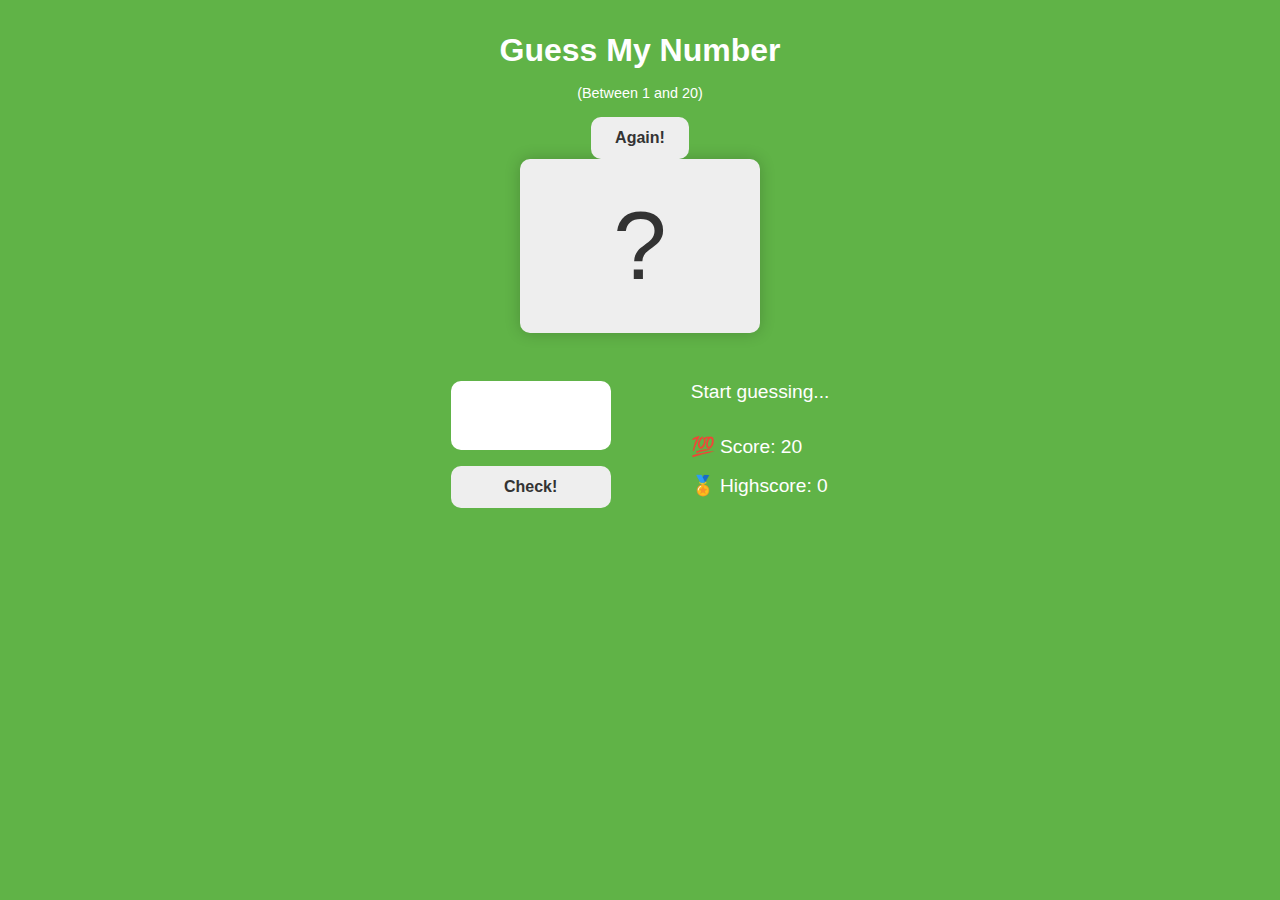
<file: index.html>
<!DOCTYPE html>
<html lang="en">
  <head>
    <meta charset="UTF-8" />
    <meta name="viewport" content="width=device-width, initial-scale=1.0" />
    <title>javascript fundamental part-1</title>
    <style>
        /* Base Reset */
* {
  margin: 0;
  padding: 0;
  box-sizing: border-box;
}

body {
  background-color: #60b347;
  font-family: 'Press Start 2P', sans-serif;
  color: #fff;
  text-align: center;
  padding: 2rem;
}

/* Header */
header {
  margin-bottom: 3rem;
}

h1 {
  font-size: 2rem;
  margin-bottom: 1rem;
}

.between {
  font-size: 0.9rem;
  margin-bottom: 1rem;
}

.number {
  font-size: 6rem;
  width: 15rem;
  margin: 0 auto;
  padding: 2rem 0;
  background-color: #eee;
  color: #333;
  border-radius: 10px;
  box-shadow: 0 0 1rem rgba(0, 0, 0, 0.2);
}

/* Main */
main {
  display: flex;
  justify-content: center;
  align-items: flex-start;
  gap: 5rem;
}

/* Left Panel */
.left {
  display: flex;
  flex-direction: column;
  gap: 1rem;
}

.guess {
  font-size: 2rem;
  width: 10rem;
  padding: 1rem;
  text-align: center;
  border: none;
  border-radius: 10px;
}

.btn {
  font-size: 1rem;
  padding: 0.75rem 1.5rem;
  cursor: pointer;
  border: none;
  background-color: #eee;
  color: #333;
  border-radius: 10px;
  font-weight: bold;
  transition: 0.2s;
}

.btn:hover {
  background-color: #ddd;
}

/* Right Panel */
.right {
  text-align: left;
}

.message {
  font-size: 1.2rem;
  margin-bottom: 2rem;
}

.label-score,
.label-highscore {
  font-size: 1.2rem;
  margin-bottom: 1rem;
}

    </style>
  </head>
  <body>
    <header>
      <h1>Guess My Number</h1>
      <p class="between">(Between 1 and 20)</p>
      <button class="btn again">Again!</button>
      <div class="number">?</div>
    </header>
    <main>
        <section class="left">
            <input type="number" class="guess" />
            <button class="btn check">Check!</button>
        </section>
        <section class="right">
            <p class="message">Start guessing...</p>
            <p class="label-score">💯 Score: <span class="score">20</span></p>
            <p class="label-highscore">🏅 Highscore: <span class="highscore">0</span></p>
        </section>
    </main>
    <script src="script3.js"></script>
  </body>
</html>
</file>
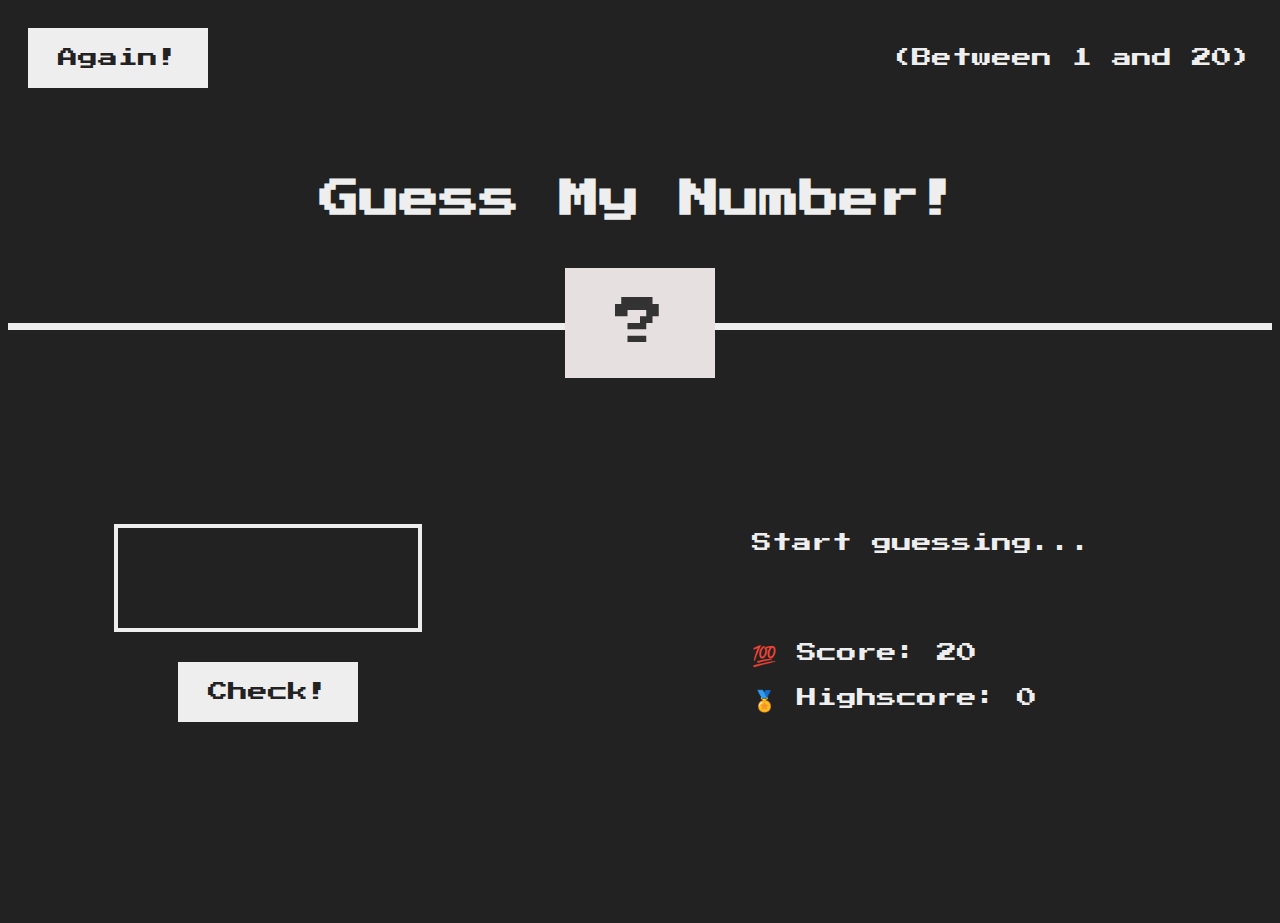
<file: projects/Guess the number/index.html>
<!DOCTYPE html>
<html lang="en">
  <head>
    <meta charset="UTF-8" />
    <meta name="viewport" content="width=device-width, initial-scale=1.0" />
    <title>Guess The Number</title>
    <link rel="stylesheet" href="style.css">
  </head>
  <body>
    <header>
      <h1>Guess My Number!</h1>
      <p class="between">(Between 1 and 20)</p>
      <button class="btn again">Again!</button>
      <div class="number">?</div>
    </header>
    <main>
      <section class="left">
        <input type="number" class="guess" />
        <button class="btn check">Check!</button>
      </section>
      <section class="right">
        <p class="message">Start guessing...</p>
        <p class="label-score">💯 Score: <span class="score">20</span></p>
        <p class="label-highscore">
          🏅 Highscore: <span class="highscore">0</span>
        </p>
      </section>
    </main>
    <script src="script.js"></script>
  </body>
</html>
</file>
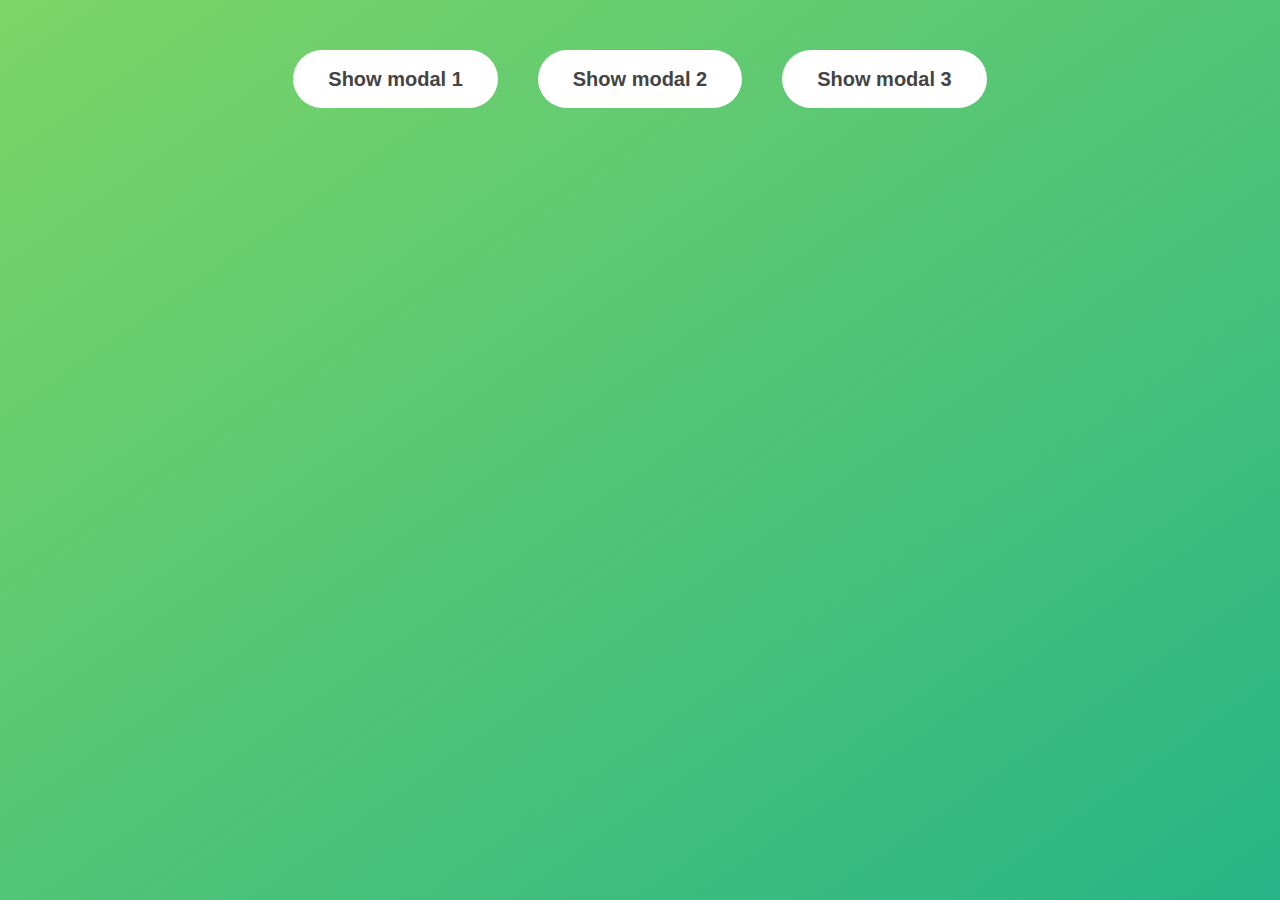
<file: projects/Modal Window/index.html>
<!DOCTYPE html>
<html lang="en">
<head>
    <meta charset="UTF-8">
    <meta name="viewport" content="width=device-width, initial-scale=1.0">
    <title>Modal Window</title>
    <link rel="stylesheet" href="style.css">
</head>
<body>
    <button class="show-modal">Show modal 1</button>
    <button class="show-modal">Show modal 2</button>
    <button class="show-modal">Show modal 3</button>

    <div class="modal hidden">
        <button class="close-modal">&times;</button>
        <h1>I'm a modal window 😍</h1>
        <p>Lorem ipsum, dolor sit amet consectetur adipisicing elit. Temporibus voluptates fuga tempora soluta, doloremque harum odit laborum consectetur molestiae ratione dolorem dignissimos eveniet iusto possimus blanditiis quas amet. Molestiae sequi, nostrum reiciendis non fugit dolor porro veritatis dolorum deserunt dicta, quos enim explicabo ipsum, atque ullam illum voluptatum officiis! Omnis.</p>
    </div>
<div class="overlay hidden"></div>
    <script src="script.js"></script>
</body>
</html>
</file>
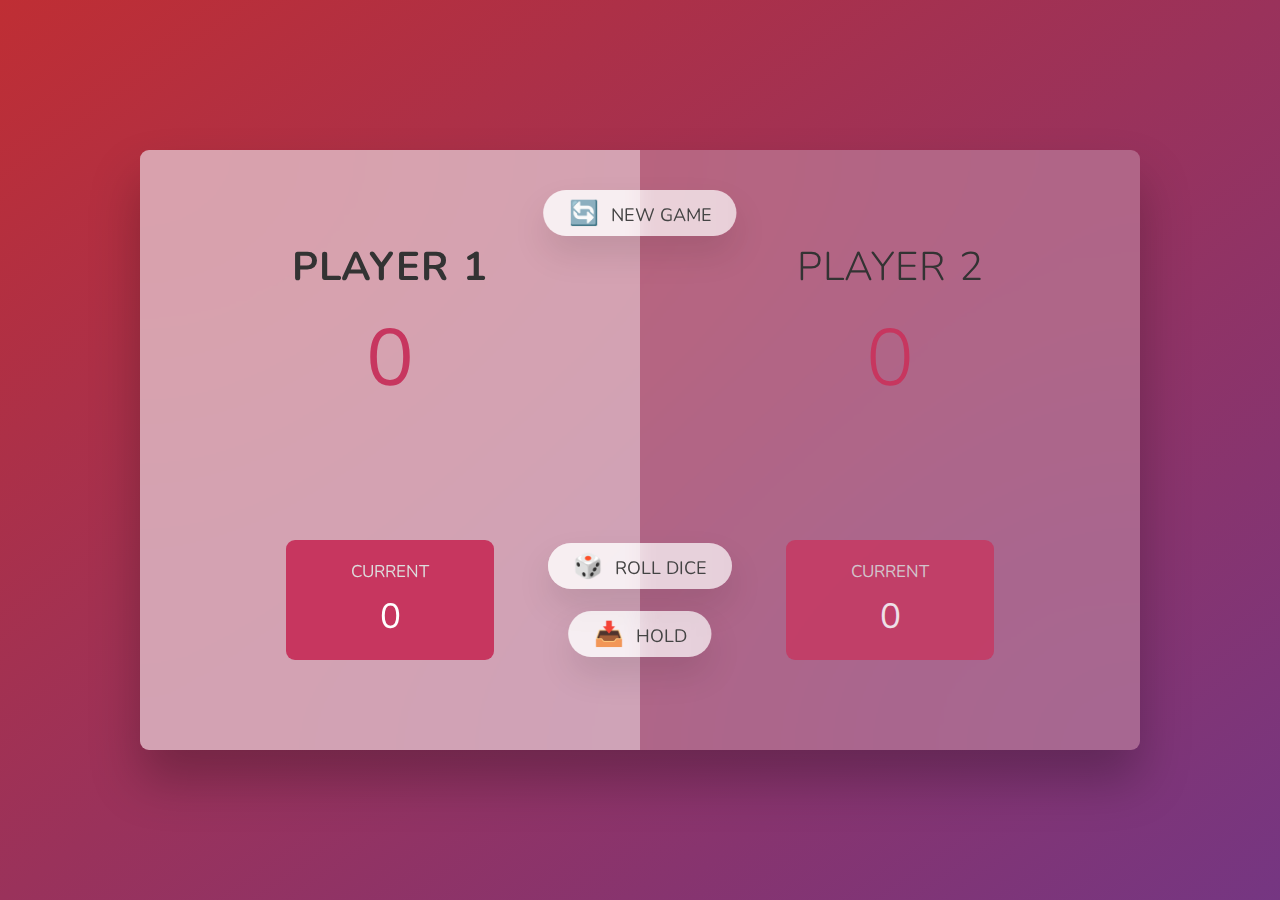
<file: projects/Pig-Game/index.html>
<!DOCTYPE html>
<html lang="en">
<head>
    <meta charset="UTF-8">
    <meta name="viewport" content="width=device-width, initial-scale=1.0">
    <link rel="stylesheet" href="style.css">
    <title>Pig Game</title>
</head>
<body>

    <main>
        <section class="player player--0 player--active">
            <h2 class="name" id="name--0">Player 1</h2>
            <p class="score" id="score--0">43</p>
            <div class="current">
                <p class="current-label">Current</p>
                <p class="current-score">0</p>
            </div>
        </section>
        <section class="player player--1">
            <h2 class="name" id="name--1">Player 2</h2>
            <p class="score" id="score--1">24</p>
            <div class="current">
                <p class="current-label">Current</p>
                <p class="current-score">0</p>
            </div>
        </section>

        <img src="img/dice-5.png" alt="Playing dice" class="dice"/>
        <button class="btn btn--new">🔄 New game</button>
        <button class="btn btn--roll">🎲 Roll dice</button>
        <button class="btn btn--hold">📥 Hold</button>    </main>


    <script src="script.js"></script>
</body>
</html>
</file>
<file: projects/Guess the number/style.css>
@import url("https://fonts.googleapis.com/css?family=Press+Start+2P&display=swap");

html {
  font-size: 62.5%;
  box-sizing: border-box;
}
body {
  font-family: "Press Start 2P", sans-serif;
  color: #eee;
  background-color: #222;
}
header {
  position: relative;
  height: 35vh;
  border-bottom: 7px solid #eee;
}
main {
  height: 65vh;
  color: #eee;
  display: flex;
  align-items: center;
  justify-content: space-between;
}
.left {
  width: 52rem;
  display: flex;
  flex-direction: column;
  align-items: center;
}
.right {
  width: 52rem;
  font-size: 2rem;
}
h1 {
  font-size: 4rem;
  text-align: center;
  position: absolute;
  width: 100%;
  top: 52%;
  left: 50%;
  transform: translate(-50%, -50%);
}
.number {
  background-color: #e7e0e0;
  color: #333;
  font-size: 5rem;
  width: 15rem;
  padding: 3rem 0rem;
  text-align: center;
  position: absolute;
  bottom: 0;
  left: 50%;
  transform: translate(-50%, 50%);
}
.between {
  font-size: 2rem;
  position: absolute;
  top: 2rem;
  right: 2rem;
}
.again {
  position: absolute;
  top: 2rem;
  left: 2rem;
}
.guess {
  background: none;
  border: 4px solid #eee;
  font-family: inherit;
  color: inherit;
  font-size: 5rem;
  padding: 2.5rem;
  width: 25rem;
  text-align: center;
  display: block;
  margin-bottom: 3rem;
}
.btn {
  border: none;
  background-color: #eee;
  color: #222;
  font-size: 2rem;
  font-family: inherit;
  padding: 2rem 3rem;
  cursor: pointer;
}
.btn:hover {
  background-color: #eee;
}
.message {
  margin-bottom: 8rem;
  height: 3rem;
}

.label-score {
  margin-bottom: 2rem;
}
</file>
<file: projects/Modal Window/style.css>
*{
    margin: 0;
    padding: 0;
    box-sizing: border-box;
}
html{
    font-size: 62.5%;
    box-sizing: border-box;
}
body{
    font-family: sans-serif;
    color: #333;
    line-height: 1.5;
    height: 100vh;
    position: relative;
    display: flex;
    align-items: flex-start;
    justify-content: center;
    background: linear-gradient(to top left,#28b487,#7dd567);
}
.show-modal{
    font-size: 2rem;
    font-weight: 600;
    padding: 1.75rem 3.5rem;
    margin: 5rem 2rem;
    border: none;
    background-color: #fff;
    color: #444;
    border-radius: 10rem;
    cursor: pointer;
}
.close-modal{
    position: absolute;
    top: 1.2rem;
    right: 2rem;
    font-size: 5rem;
    color: #333;
    cursor: pointer;
    border: none;
    background: none;
}
h1{
    font-size: 2.5rem;
    margin-bottom: 2rem;
}
p{
    font-size: 1.8rem;
}
.hidden{
    display: none;
}
.modal{
    position: absolute;
    top: 50%;
    left: 50%;
    transform: translate(-50%,-50%);
    width: 70%;
    background-color: white;
    padding: 6rem;
    border-radius: 5px;
    box-shadow: 0 3rem 5rem rgba(0, 0, 0, 0.3);
    z-index: 10;
}
.overlay{
    position: absolute;
    top: 0;
    left: 0;
    width: 100%;
    height: 100%;
    background-color: rgba(0, 0, 0, 0.6);
    backdrop-filter: blur(3px);
    z-index: 5;
}
</file>
<file: projects/Pig-Game/style.css>
@import url('https://fonts.googleapis.com/css2?family=Nunito&display=swap');

*{
    margin: 0;
    padding: 0;
    box-sizing: border-box;
}
html{
    font-size: 62.5%;
    box-sizing: border-box;
}
body{
    font-family: 'Nunito',sans-serif;
    font-weight: 400;
    height: 100vh;
    color: #333;
    background-image: linear-gradient(to top left,#753682 0%,#bf2e34 100%);
    display: flex;
    align-items: center;
    justify-content: center;
}
main{
    position: relative;
    width: 100rem;
    height: 60rem;
    background-color: rgba(255, 255, 255, 0.25);
    backdrop-filter: blur(200px);
    filter: blur();
    box-shadow: 0 3rem 5rem rgba(0, 0, 0, 0.25);
    border-radius: 9px;
    overflow: hidden;
    display: flex;
}
.player{
    flex: 50%;
    padding: 9rem;
    display: flex;
    flex-direction: column;
    align-items: center;
    transition:all 0.75s;
}
.name{
    position: relative;
    font-size: 4rem;
    text-transform: uppercase;
    letter-spacing: 1px;
    word-spacing: 2px;
    font-weight: 300;
    margin-bottom: 1rem;
}
.score{
    font-size: 8rem;
    font-weight: 300;
    color: #c7365f;
    margin-bottom: auto;
}
.player--active{
    background-color: rgba(255, 255, 255, 0.4);
}
.player--active .name{
    font-weight: 700;
}
.player--active .score{
    font-weight: 400;
}
.player--active .current{
    opacity: 1;
}
.current{
    background-color: #c7365f;
    opacity: 0.8;
    border-radius: 9px;
    color: #fff;
    width: 65%;
    padding: 2rem;
    text-align: center;
    transition: all 0.75s;
}
.current-label{
    text-transform: uppercase;
    margin-bottom: 1rem;
    font-size: 1.7rem;
    color: #ddd;
}
.current-score{
    font-size: 3.5rem;
}
.btn{
    position: absolute;
    left: 50%;
    transform: translateX(-50%);
    color: #444;
    background: none;
    border: none;
    font-family: inherit;
    font-size: 1.8rem;
    text-transform: uppercase;
    cursor: pointer;
    font-weight: 400;
    transition: all 0.2s;
    background-color: white;
    background-color: rgba(255, 255, 255, 0.6);
    backdrop-filter: blur(10px);
    padding: 0.7rem 2.5rem;
    border-radius: 50rem;
    box-shadow: 0 1.75rem 3.5rem rgba(0, 0, 0, 0.1);
}
.btn::first-letter{
    font-size: 2.4rem;
    display: inline-block;
    margin-right: 0.7rem;
}
.btn--new{
    top:4rem;
}
.btn--roll{
    top: 39.3rem;
}
.btn--hold{
    top: 46.1rem;
}
.btn:active{
    transform: translate(-50%,3px);
    box-shadow: 0 1rem 2rem rgba(0, 0, 0, 0.15);
}
.btn:focus{
    outline: none;
}
.dice{
    position: absolute;
    left: 50%;
    top: 16.5rem;
    transform: translateX(-50%);
    height: 10rem;
    box-shadow: 0 2rem 5rem rgba(0, 0, 0, 0.2);
}
.player--winner{
    background-color: #2f2f2f;
}
.player--winner .name{
    font-weight: 700;
    color: #c7365f;
}
.hidden{
    display: none;
}
</file>
